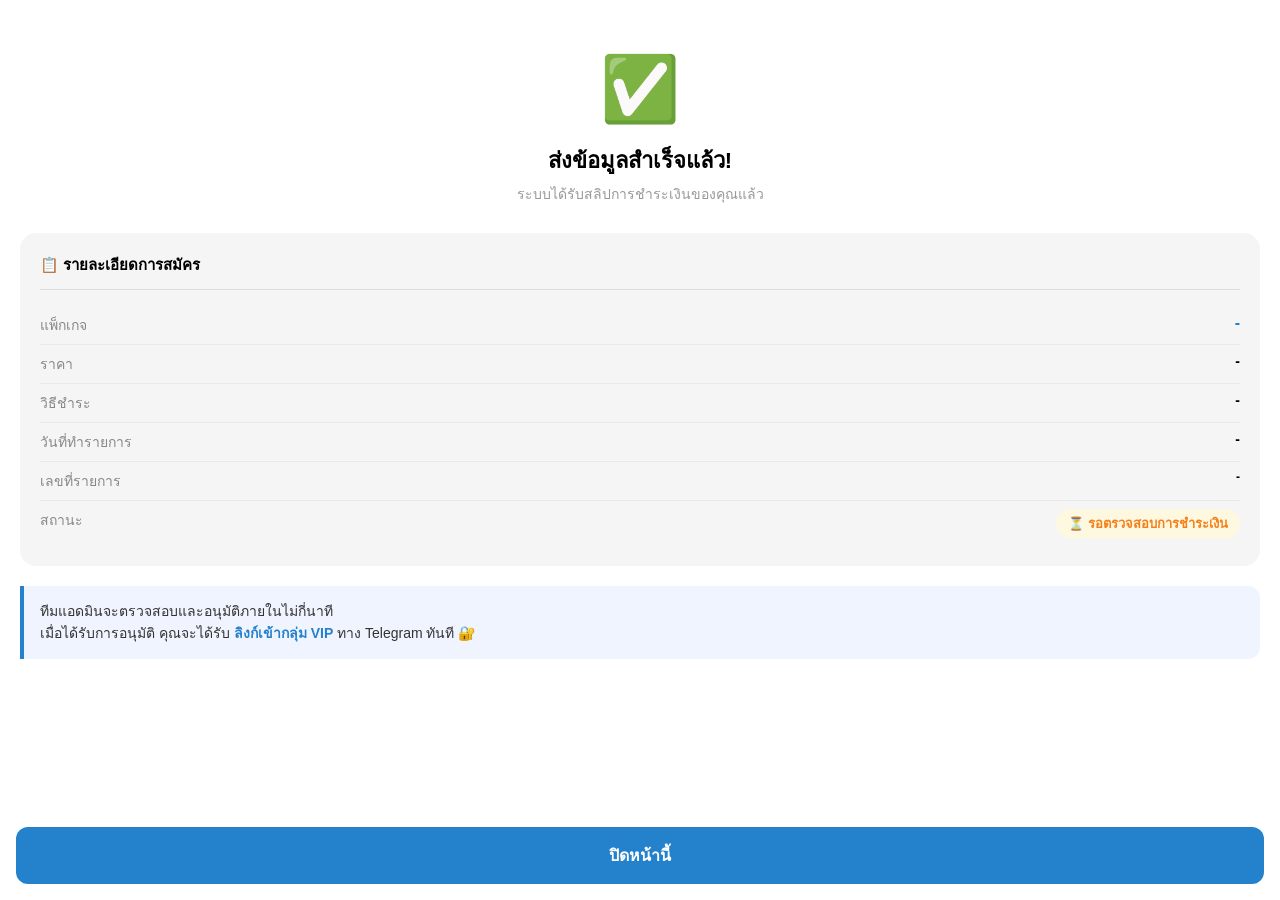
<file: miniapp/success.html>
<!DOCTYPE html>
<html lang="th">
<head>
  <meta charset="UTF-8" />
  <meta name="viewport" content="width=device-width, initial-scale=1.0, maximum-scale=1.0, user-scalable=no" />
  <title>ส่งข้อมูลสำเร็จ</title>
  <script src="https://telegram.org/js/telegram-web-app.js"></script>
  <link rel="stylesheet" href="css/style.css" />
  <style>
    body {
      padding: 20px;
      padding-bottom: 100px;
    }

    .success-icon {
      text-align: center;
      font-size: 64px;
      margin: 32px 0 16px;
    }

    .success-title {
      text-align: center;
      font-size: 22px;
      font-weight: 700;
      margin-bottom: 6px;
      color: var(--tg-theme-text-color, #000000);
    }

    .success-subtitle {
      text-align: center;
      font-size: 14px;
      color: var(--tg-theme-hint-color, #999999);
      margin-bottom: 28px;
      line-height: 1.5;
    }

    /* ✅ กล่องสรุปรายละเอียดการสมัคร */
    .summary-box {
      background-color: var(--tg-theme-secondary-bg-color, #f5f5f5);
      border-radius: 16px;
      padding: 20px;
      margin-bottom: 20px;
    }

    .summary-box .summary-title {
      font-size: 15px;
      font-weight: 700;
      color: var(--tg-theme-text-color, #000000);
      margin-bottom: 16px;
      padding-bottom: 12px;
      border-bottom: 1px solid var(--tg-theme-hint-color, #dddddd);
    }

    .summary-row {
      display: flex;
      justify-content: space-between;
      align-items: flex-start;
      padding: 8px 0;
      border-bottom: 1px solid rgba(0,0,0,0.05);
    }

    .summary-row:last-child {
      border-bottom: none;
    }

    .summary-label {
      font-size: 14px;
      color: var(--tg-theme-hint-color, #888888);
      flex-shrink: 0;
      margin-right: 12px;
    }

    .summary-value {
      font-size: 14px;
      font-weight: 600;
      color: var(--tg-theme-text-color, #000000);
      text-align: right;
      word-break: break-all;
    }

    .summary-value.highlight {
      color: var(--tg-theme-button-color, #2481cc);
      font-size: 16px;
    }

    /* ✅ Badge สถานะ */
    .status-badge {
      display: inline-flex;
      align-items: center;
      gap: 6px;
      background-color: #fff8e1;
      color: #f57f17;
      border-radius: 20px;
      padding: 4px 12px;
      font-size: 13px;
      font-weight: 600;
    }

    /* ✅ กล่องข้อความแจ้งเตือน */
    .notice-box {
      background-color: var(--tg-theme-secondary-bg-color, #f0f4ff);
      border-left: 4px solid var(--tg-theme-button-color, #2481cc);
      border-radius: 0 12px 12px 0;
      padding: 14px 16px;
      margin-bottom: 20px;
      font-size: 14px;
      color: var(--tg-theme-text-color, #333333);
      line-height: 1.6;
    }

    .notice-box strong {
      color: var(--tg-theme-button-color, #2481cc);
    }

    .main-button {
      position: fixed;
      bottom: 16px;
      left: 16px;
      right: 16px;
      background-color: var(--tg-theme-button-color, #2481cc);
      color: var(--tg-theme-button-text-color, #ffffff);
      border: none;
      border-radius: 12px;
      padding: 16px;
      font-size: 16px;
      font-weight: 700;
      cursor: pointer;
      text-align: center;
    }
  </style>
</head>
<body>

  <!-- Icon และหัวข้อ -->
  <div class="success-icon">✅</div>
  <div class="success-title">ส่งข้อมูลสำเร็จแล้ว!</div>
  <div class="success-subtitle">
    ระบบได้รับสลิปการชำระเงินของคุณแล้ว
  </div>

  <!-- ✅ กล่องสรุปรายละเอียดการสมัคร -->
  <div class="summary-box">
    <div class="summary-title">📋 รายละเอียดการสมัคร</div>

    <div class="summary-row">
      <span class="summary-label">แพ็กเกจ</span>
      <span class="summary-value highlight" id="summaryPackage">-</span>
    </div>

    <div class="summary-row">
      <span class="summary-label">ราคา</span>
      <span class="summary-value" id="summaryAmount">-</span>
    </div>

    <div class="summary-row">
      <span class="summary-label">วิธีชำระ</span>
      <span class="summary-value" id="summaryMethod">-</span>
    </div>

    <div class="summary-row">
      <span class="summary-label">วันที่ทำรายการ</span>
      <span class="summary-value" id="summaryDate">-</span>
    </div>

    <div class="summary-row">
      <span class="summary-label">เลขที่รายการ</span>
      <span class="summary-value" id="summaryPaymentId" style="font-size:12px;">-</span>
    </div>

    <div class="summary-row">
      <span class="summary-label">สถานะ</span>
      <span class="summary-value">
        <span class="status-badge" id="summaryStatus">
          ⏳ รอตรวจสอบการชำระเงิน
        </span>
      </span>
    </div>
  </div>

  <!-- ✅ กล่องแจ้งขั้นตอนถัดไป -->
  <div class="notice-box">
    ทีมแอดมินจะตรวจสอบและอนุมัติภายในไม่กี่นาที<br />
    เมื่อได้รับการอนุมัติ คุณจะได้รับ
    <strong>ลิงก์เข้ากลุ่ม VIP</strong>
    ทาง Telegram ทันที 🔐
  </div>

  <button class="main-button" id="btnClose">ปิดหน้านี้</button>

  <script>
    const tg = window.Telegram.WebApp;
    tg.expand();
    tg.ready();

    // ✅ โหลดข้อมูลสรุปจาก sessionStorage ที่ upload-slip.js บันทึกไว้
    document.addEventListener("DOMContentLoaded", function () {
      const raw = sessionStorage.getItem("payment_summary");

      if (raw) {
        try {
          const summary = JSON.parse(raw);

          // แพ็กเกจ
          if (summary.package_name) {
            document.getElementById("summaryPackage").textContent = summary.package_name;
          }

          // ราคา
          if (summary.amount) {
            document.getElementById("summaryAmount").textContent =
              Number(summary.amount).toLocaleString("th-TH") + " บาท";
          }

          // วิธีชำระ
          if (summary.payment_method) {
            document.getElementById("summaryMethod").textContent =
              summary.payment_method === "bank_transfer" ? "🏦 โอนธนาคาร" : "💰 PayPal";
          }

          // วันที่ทำรายการ
          if (summary.submitted_at) {
            const date = new Date(summary.submitted_at);
            document.getElementById("summaryDate").textContent = formatDate(date);
          }

          // เลขที่รายการ
          if (summary.payment_id) {
            document.getElementById("summaryPaymentId").textContent = summary.payment_id;
          }

          // ล้างข้อมูลหลังแสดงแล้ว
          sessionStorage.removeItem("payment_summary");

        } catch (e) {
          console.error("Error parsing payment_summary:", e);
        }
      }

      // ปุ่มปิด
      document.getElementById("btnClose").addEventListener("click", function () {
        tg.close();
      });
    });

    /**
     * แปลง Date เป็น "DD เดือน YYYY HH:mm น."
     * @param {Date} date
     * @return {string}
     */
    function formatDate(date) {
      const months = [
        "มกราคม","กุมภาพันธ์","มีนาคม","เมษายน",
        "พฤษภาคม","มิถุนายน","กรกฎาคม","สิงหาคม",
        "กันยายน","ตุลาคม","พฤศจิกายน","ธันวาคม"
      ];

      const d   = date.getDate();
      const m   = months[date.getMonth()];
      const y   = date.getFullYear() + 543; // แปลงเป็น พ.ศ.
      const h   = String(date.getHours()).padStart(2, "0");
      const min = String(date.getMinutes()).padStart(2, "0");

      return d + " " + m + " " + y + " เวลา " + h + ":" + min + " น.";
    }
  </script>
</body>
</html>
</file>
<file: miniapp/css/style.css>
/* style.css - Telegram Mini App */

* {
  margin: 0;
  padding: 0;
  box-sizing: border-box;
}

body {
  font-family: -apple-system, BlinkMacSystemFont, "Segoe UI", Roboto, sans-serif;
  background-color: var(--tg-theme-bg-color, #ffffff);
  color: var(--tg-theme-text-color, #000000);
  padding: 16px;
  padding-bottom: 80px;
}

.app-header {
  text-align: center;
  margin-bottom: 20px;
}

.app-header img.logo {
  width: 64px;
  height: 64px;
  border-radius: 12px;
  margin-bottom: 8px;
}

.app-header h1 {
  font-size: 20px;
  font-weight: 700;
}

.app-header p {
  font-size: 13px;
  color: var(--tg-theme-hint-color, #999999);
  margin-top: 4px;
}

.card {
  background-color: var(--tg-theme-secondary-bg-color, #f5f5f5);
  border-radius: 12px;
  padding: 16px;
  margin-bottom: 12px;
}

.card-title {
  font-size: 16px;
  font-weight: 700;
  margin-bottom: 4px;
}

.card-subtitle {
  font-size: 13px;
  color: var(--tg-theme-hint-color, #999999);
  margin-bottom: 8px;
}

.package-card {
  background-color: var(--tg-theme-secondary-bg-color, #f5f5f5);
  border: 2px solid transparent;
  border-radius: 12px;
  padding: 16px;
  margin-bottom: 12px;
  cursor: pointer;
  transition: border-color 0.2s;
}

.package-card.selected {
  border-color: var(--tg-theme-button-color, #2481cc);
}

.package-card .package-name {
  font-size: 16px;
  font-weight: 700;
  margin-bottom: 4px;
}

.package-card .package-duration {
  font-size: 13px;
  color: var(--tg-theme-hint-color, #999999);
  margin-bottom: 8px;
}

.package-card .package-price {
  font-size: 20px;
  font-weight: 700;
  color: var(--tg-theme-button-color, #2481cc);
}

.package-card .package-desc {
  font-size: 13px;
  margin-top: 8px;
  color: var(--tg-theme-hint-color, #999999);
}

.payment-method {
  display: flex;
  align-items: center;
  padding: 16px;
  background-color: var(--tg-theme-secondary-bg-color, #f5f5f5);
  border: 2px solid transparent;
  border-radius: 12px;
  margin-bottom: 12px;
  cursor: pointer;
}

.payment-method.selected {
  border-color: var(--tg-theme-button-color, #2481cc);
}

.payment-method .icon {
  font-size: 28px;
  margin-right: 12px;
}

.payment-method .info .name {
  font-weight: 700;
  font-size: 15px;
}

.payment-method .info .detail {
  font-size: 13px;
  color: var(--tg-theme-hint-color, #999999);
}

.info-box {
  background-color: var(--tg-theme-secondary-bg-color, #f5f5f5);
  border-radius: 12px;
  padding: 16px;
  margin-bottom: 12px;
}

.info-box .row {
  display: flex;
  justify-content: space-between;
  padding: 6px 0;
  font-size: 14px;
}

.info-box .row .label {
  color: var(--tg-theme-hint-color, #999999);
}

.info-box .row .value {
  font-weight: 600;
}

.copy-btn {
  background: none;
  border: 1px solid var(--tg-theme-button-color, #2481cc);
  color: var(--tg-theme-button-color, #2481cc);
  border-radius: 6px;
  padding: 2px 8px;
  font-size: 12px;
  cursor: pointer;
}

.upload-box {
  border: 2px dashed var(--tg-theme-hint-color, #cccccc);
  border-radius: 12px;
  padding: 32px;
  text-align: center;
  margin-bottom: 16px;
  cursor: pointer;
}

.upload-box img {
  max-width: 100%;
  max-height: 200px;
  border-radius: 8px;
}

.upload-box .placeholder {
  color: var(--tg-theme-hint-color, #999999);
  font-size: 14px;
}

.main-button {
  position: fixed;
  bottom: 16px;
  left: 16px;
  right: 16px;
  background-color: var(--tg-theme-button-color, #2481cc);
  color: var(--tg-theme-button-text-color, #ffffff);
  border: none;
  border-radius: 12px;
  padding: 16px;
  font-size: 16px;
  font-weight: 700;
  cursor: pointer;
  text-align: center;
}

.main-button:disabled {
  opacity: 0.5;
  cursor: not-allowed;
}

.success-container {
  text-align: center;
  padding-top: 60px;
}

.success-icon {
  font-size: 64px;
  margin-bottom: 16px;
}

.success-title {
  font-size: 22px;
  font-weight: 700;
  margin-bottom: 8px;
}

.success-desc {
  font-size: 14px;
  color: var(--tg-theme-hint-color, #999999);
  line-height: 1.6;
}

.loading {
  text-align: center;
  padding: 40px;
  color: var(--tg-theme-hint-color, #999999);
}

.badge {
  display: inline-block;
  padding: 4px 10px;
  border-radius: 20px;
  font-size: 12px;
  font-weight: 600;
}

.badge-pending {
  background-color: #fff3cd;
  color: #856404;
}

.badge-active {
  background-color: #d4edda;
  color: #155724;
}
</file>
